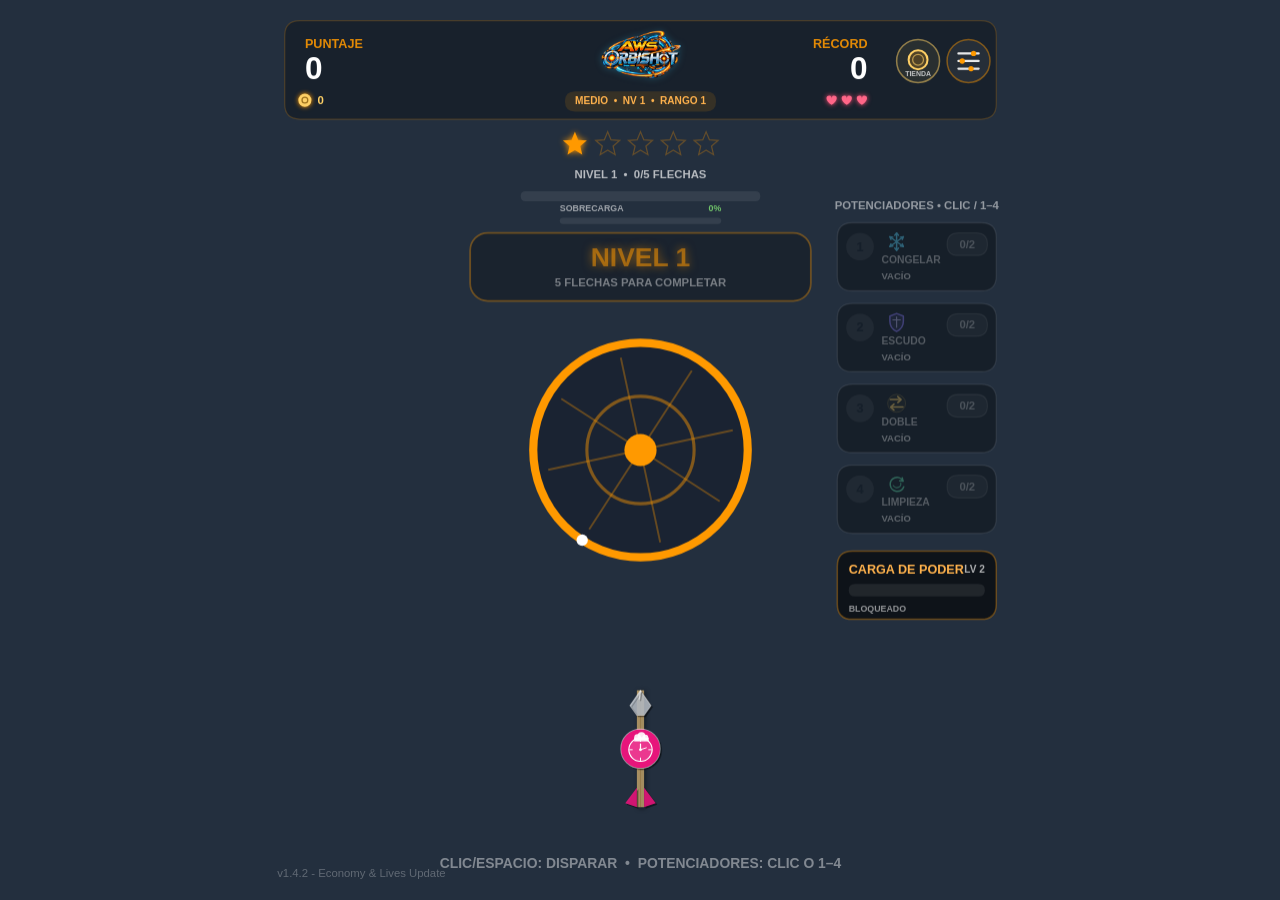
<file: AWS-Game/index.html>
<!DOCTYPE html>
<html lang="es">
<head>
  <meta charset="UTF-8"/>
  <meta http-equiv="Cache-Control" content="no-store, no-cache, must-revalidate"/>
  <meta http-equiv="Pragma" content="no-cache"/>
  <meta http-equiv="Expires" content="0"/>
  <meta name="viewport" content="width=device-width, initial-scale=1.0, viewport-fit=cover"/>
  <title>AWS ORBISHOT</title>
  <link rel="icon" type="image/png" href="assets/branding/aws-orbishot-logo.png"/>
  <link rel="stylesheet" href="style.css?build=v142-economy-r5"/>
  <style>
    html, body {
      width: 100%;
      height: 100%;
      overflow: hidden;
      overscroll-behavior: none;
      -webkit-text-size-adjust: 100%;
      background: #232F3E;
    }
    #gameWrapper {
      overflow: hidden;
      touch-action: none;
      background: #232F3E;
      padding: env(safe-area-inset-top) env(safe-area-inset-right)
               env(safe-area-inset-bottom) env(safe-area-inset-left);
    }
    .gameover-brand {
      display: flex;
      align-items: center;
      gap: 8px;
      margin-bottom: -10px;
      color: rgba(255,255,255,.58);
      font-size: 10px;
      font-weight: bold;
      letter-spacing: .1em;
    }
    .gameover-brand img { width: 54px; height: 42px; object-fit: contain; }
    .settings-volume-row {
      display: grid;
      grid-template-columns: minmax(128px, 1fr) minmax(120px, 1.25fr) 44px;
      align-items: center;
      gap: 10px;
      padding: 8px 0;
    }
    .settings-volume-label {
      color: rgba(255,255,255,.86);
      font-size: 13px;
      font-weight: 600;
    }
    .settings-volume-value {
      color: #FFB347;
      font-size: 12px;
      font-weight: 800;
      text-align: right;
      font-variant-numeric: tabular-nums;
    }
    .settings-volume-row input[type="range"] {
      width: 100%;
      accent-color: #FF9900;
      cursor: pointer;
    }
    @media (max-width: 520px), (max-height: 700px) {
      .settings-volume-row {
        grid-template-columns: 1fr 1.1fr 40px;
        gap: 8px;
      }
    }
    @media (max-width: 520px), (max-height: 700px) {
      #gameOverCard, #settingsCard, #shopCard {
        max-height: calc(100% - 16px);
        overflow-y: auto;
      }
    }
  </style>
</head>
<body>
<div id="gameWrapper">

  <canvas id="gameCanvas" width="600" height="700">
    Tu navegador no soporta HTML5 Canvas.
  </canvas>

  <!-- Game Over -->
  <div id="gameOverOverlay" role="dialog" aria-modal="true" aria-labelledby="gameOverTitle">
    <div id="gameOverCard">
      <div class="gameover-brand">
        <img src="assets/branding/aws-orbishot-logo.png" alt=""/>
        <span>AWS ORBISHOT</span>
      </div>
      <h1 id="gameOverTitle">Fin de la partida</h1>
      <div class="gameover-scores">
        <div class="gameover-score-item">
          <span class="gameover-label">Tu puntaje</span>
          <span id="finalScore" class="gameover-value">0</span>
        </div>
        <div class="gameover-score-item">
          <span class="gameover-label">Récord</span>
          <span id="finalHighScore" class="gameover-value">0</span>
        </div>
      </div>
      <div class="gameover-level">Nivel alcanzado: <strong id="finalLevel">1</strong></div>
      <div class="gameover-economy">
        <span>🪙 <strong id="finalCoins">0</strong> monedas</span>
        <span>♥ Capacidad <strong id="finalMaxLives">3</strong></span>
      </div>
      <button id="playAgainBtn" type="button">Jugar de nuevo</button>
    </div>
  </div>

  <!-- Settings -->
  <div id="settingsOverlay" role="dialog" aria-modal="true" aria-labelledby="settingsTitle">
    <div id="settingsCard">
      <h2 id="settingsTitle" class="settings-title-with-icon">
        <img src="assets/ui/settings-gear.svg" alt="" aria-hidden="true"/>
        <span>AWS ORBISHOT · Configuración</span>
      </h2>
      <div class="settings-section">
        <p class="settings-label">Dificultad</p>
        <div id="difficultyPicker">
          <button class="diff-btn" data-diff="easy">
            <span class="diff-icon"><img src="assets/ui/difficulty-easy.svg" alt="" aria-hidden="true"/></span>
            <span class="diff-name">Fácil</span>
            <span class="diff-desc">Empieza tranquilo… el disco aprende</span>
          </button>
          <button class="diff-btn" data-diff="medium">
            <span class="diff-icon"><img src="assets/ui/difficulty-medium.svg" alt="" aria-hidden="true"/></span>
            <span class="diff-name">Medio</span>
            <span class="diff-desc">Inversiones que se vuelven más frecuentes</span>
          </button>
          <button class="diff-btn" data-diff="hard">
            <span class="diff-icon"><img src="assets/ui/difficulty-hard.svg" alt="" aria-hidden="true"/></span>
            <span class="diff-name">Difícil</span>
            <span class="diff-desc">Caos creciente. Cada flecha cuenta</span>
          </button>
        </div>
        <p class="settings-inline-note">Cambiar dificultad inicia una run nueva; las demás opciones se aplican sin reiniciar.</p>
      </div>
      <div class="settings-section">
        <p class="settings-label">Opciones</p>
        <div class="settings-toggle-row">
          <span class="settings-toggle-label"><img src="assets/ui/option-sound.svg" alt="" aria-hidden="true"/>Efectos de sonido</span>
          <button id="soundToggle" class="toggle-btn on" aria-pressed="true"></button>
        </div>
        <div class="settings-toggle-row">
          <span class="settings-toggle-label"><img src="assets/ui/option-music.svg" alt="" aria-hidden="true"/>Música dinámica</span>
          <button id="musicToggle" class="toggle-btn on" aria-pressed="true"></button>
        </div>
        <div class="settings-volume-row">
          <label class="settings-volume-label" for="soundVolume">Volumen de efectos</label>
          <input id="soundVolume" type="range" min="0" max="100" step="1" value="100" aria-label="Volumen de efectos de sonido"/>
          <span id="soundVolumeValue" class="settings-volume-value">100%</span>
        </div>
        <div class="settings-volume-row">
          <label class="settings-volume-label" for="musicVolume">Volumen de música</label>
          <input id="musicVolume" type="range" min="0" max="100" step="1" value="100" aria-label="Volumen de música"/>
          <span id="musicVolumeValue" class="settings-volume-value">100%</span>
        </div>
        <div class="settings-toggle-row">
          <span class="settings-toggle-label"><img src="assets/ui/option-combo.svg" alt="" aria-hidden="true"/>Multiplicador de combo</span>
          <button id="comboToggle" class="toggle-btn on" aria-pressed="true"></button>
        </div>
        <div class="settings-toggle-row">
          <span class="settings-toggle-label"><img src="assets/ui/option-fx.svg" alt="" aria-hidden="true"/>Efectos visuales</span>
          <button id="fxToggle" class="toggle-btn on" aria-pressed="true"></button>
        </div>
      </div>

      <div class="settings-section stats-section">
        <p class="settings-label">Estadísticas locales</p>
        <div class="stats-grid">
          <div class="stat-card"><span id="gamesPlayedStat" class="stat-value">0</span><span class="stat-name">Partidas</span></div>
          <div class="stat-card"><span id="accuracyStat" class="stat-value">0%</span><span class="stat-name">Precisión</span></div>
          <div class="stat-card"><span id="perfectShotsStat" class="stat-value">0</span><span class="stat-name">Perfectos</span></div>
          <div class="stat-card"><span id="bestComboStat" class="stat-value">×1</span><span class="stat-name">Mejor combo</span></div>
          <div class="stat-card"><span id="bestLevelStat" class="stat-value">1</span><span class="stat-name">Mejor nivel</span></div>
          <div class="stat-card"><span id="levelsCompletedStat" class="stat-value">0</span><span class="stat-name">Niveles</span></div>
          <div class="stat-card"><span id="powerUpsCollectedStat" class="stat-value">0</span><span class="stat-name">Potenciadores</span></div>
          <div class="stat-card"><span id="shieldSavesStat" class="stat-value">0</span><span class="stat-name">Bloqueos del escudo</span></div>
          <div class="stat-card"><span id="bossesDefeatedStat" class="stat-value">0</span><span class="stat-name">Jefes</span></div>
          <div class="stat-card"><span id="bestBossRankStat" class="stat-value">—</span><span class="stat-name">Mejor rango de jefe</span></div>
        </div>
      </div>
      <div class="settings-actions">
        <button id="settingsApplyBtn" type="button">Aplicar cambios</button>
        <button id="settingsCloseBtn" type="button" class="btn-secondary">Cerrar</button>
      </div>
      <p id="versionLabel" class="version-label"></p>
    </div>
  </div>

  <!-- Shop -->
  <div id="shopOverlay" role="dialog" aria-modal="true" aria-labelledby="shopTitle">
    <div id="shopCard">
      <div class="shop-header">
        <div>
          <span class="shop-kicker">Economía de la run</span>
          <h2 id="shopTitle">Tienda</h2>
        </div>
        <span id="shopCoinBalance" class="shop-coin-balance">🪙 0</span>
      </div>

      <div class="shop-life-summary">
        <div>
          <span class="shop-summary-label">Vidas de esta run</span>
          <strong id="shopLivesValue">3 / 3</strong>
        </div>
        <span id="shopMessage" class="shop-message" aria-live="polite"></span>
      </div>

      <section class="shop-group" aria-labelledby="shopLivesHeading">
        <div class="shop-group-heading">
          <span id="shopLivesHeading">Vidas</span>
          <small>Recupera o amplía tu margen</small>
        </div>
        <div class="shop-grid shop-grid-lives">
          <button id="buyLifeBtn" class="shop-item shop-life-item" type="button">
            <span class="shop-item-icon">♥</span>
            <span class="shop-item-copy"><strong>Recargar vida</strong><small>+1 corazón de esta run</small></span>
            <span id="buyLifeCost" class="shop-item-cost">🪙 20</span>
          </button>
          <button id="upgradeLivesBtn" class="shop-item shop-life-item" type="button">
            <span class="shop-item-icon">♥+</span>
            <span class="shop-item-copy"><strong>Ampliar capacidad</strong><small>Mejora permanente +1</small></span>
            <span id="upgradeLivesCost" class="shop-item-cost">🪙 60</span>
          </button>
        </div>
      </section>

      <section class="shop-group" aria-labelledby="shopPowerHeading">
        <div class="shop-group-heading">
          <span id="shopPowerHeading">Potenciadores</span>
          <small>Se entregan a la run actual</small>
        </div>
        <div class="shop-grid shop-grid-power">
          <button class="shop-item shop-power" data-shop-power="freeze" type="button">
            <span class="shop-item-icon"><img src="assets/ui/power-freeze.svg" alt="" aria-hidden="true"/></span>
            <span class="shop-item-copy"><strong>Congelar +1</strong><small>Una carga de Freeze</small></span>
            <span class="shop-item-cost">🪙 12</span>
          </button>
          <button class="shop-item shop-power" data-shop-power="shield" type="button">
            <span class="shop-item-icon"><img src="assets/ui/power-shield.svg" alt="" aria-hidden="true"/></span>
            <span class="shop-item-copy"><strong>Escudo +1</strong><small>Una carga de Shield</small></span>
            <span class="shop-item-cost">🪙 14</span>
          </button>
          <button class="shop-item shop-power" data-shop-power="double" type="button">
            <span class="shop-item-icon"><img src="assets/ui/power-double.svg" alt="" aria-hidden="true"/></span>
            <span class="shop-item-copy"><strong>Doble +1</strong><small>Una carga de Double</small></span>
            <span class="shop-item-cost">🪙 16</span>
          </button>
          <button class="shop-item shop-power" data-shop-power="cleanup" type="button">
            <span class="shop-item-icon"><img src="assets/ui/power-cleanup.svg" alt="" aria-hidden="true"/></span>
            <span class="shop-item-copy"><strong>Limpieza +1</strong><small>Una carga de Cleanup</small></span>
            <span class="shop-item-cost">🪙 18</span>
          </button>
        </div>
      </section>


      <section class="shop-group" aria-labelledby="shopCapacityHeading">
        <div class="shop-group-heading">
          <span id="shopCapacityHeading">Capacidad de potenciadores</span>
          <small>Mejoras permanentes</small>
        </div>
        <div class="shop-grid shop-grid-capacity">
          <button class="shop-item shop-capacity" data-shop-capacity="freeze" type="button">
            <span class="shop-item-icon"><img src="assets/ui/power-freeze.svg" alt="" aria-hidden="true"/></span>
            <span class="shop-item-copy"><strong>Capacidad Congelar</strong><small data-capacity-label="freeze">x2 → x3</small></span>
            <span class="shop-item-cost" data-capacity-cost="freeze">🪙 25</span>
          </button>
          <button class="shop-item shop-capacity" data-shop-capacity="shield" type="button">
            <span class="shop-item-icon"><img src="assets/ui/power-shield.svg" alt="" aria-hidden="true"/></span>
            <span class="shop-item-copy"><strong>Capacidad Escudo</strong><small data-capacity-label="shield">x2 → x3</small></span>
            <span class="shop-item-cost" data-capacity-cost="shield">🪙 25</span>
          </button>
          <button class="shop-item shop-capacity" data-shop-capacity="double" type="button">
            <span class="shop-item-icon"><img src="assets/ui/power-double.svg" alt="" aria-hidden="true"/></span>
            <span class="shop-item-copy"><strong>Capacidad Doble</strong><small data-capacity-label="double">x2 → x3</small></span>
            <span class="shop-item-cost" data-capacity-cost="double">🪙 25</span>
          </button>
          <button class="shop-item shop-capacity" data-shop-capacity="cleanup" type="button">
            <span class="shop-item-icon"><img src="assets/ui/power-cleanup.svg" alt="" aria-hidden="true"/></span>
            <span class="shop-item-copy"><strong>Capacidad Limpieza</strong><small data-capacity-label="cleanup">x2 → x3</small></span>
            <span class="shop-item-cost" data-capacity-cost="cleanup">🪙 25</span>
          </button>
        </div>
      </section>

      <p class="shop-note">v1.4.2 amplía vidas de 3 a 5 y cada potenciador de x2 a x5. Ambos sistemas quedan preparados para futuras expansiones.</p>
      <button id="shopCloseBtn" class="shop-close-btn" type="button">Cerrar tienda</button>
    </div>
  </div>

</div>
<script type="module" src="main.js?build=v142-economy-r5"></script>
</body>
</html>
</file>
<file: AWS-Game/style.css>
/* ============================================================
   style.css — AWS Arcade Game — Responsive limpio
   ============================================================ */

*, *::before, *::after { box-sizing: border-box; margin: 0; padding: 0; }

html, body {
  width: 100%; height: 100%;
  background: #0d1117;
  overflow: hidden;
  font-family: "Amazon Ember", Arial, sans-serif;
}

/* El wrapper ocupa exactamente el viewport y centra el canvas */
#gameWrapper {
  position: fixed;
  inset: 0;
  display: flex;
  justify-content: center;
  align-items: center;
  background: #0d1117;
}

/* El canvas se dimensiona por JS; sin bordes DOM */
#gameCanvas {
  display: block;
  /* Sin border — el borde lo dibuja el renderer dentro del canvas */
  touch-action: none;
  cursor: default;
}

/* ── Overlays DOM (Game Over y Settings) — siguen al canvas vía JS ─────────── */
/* Se posicionan sobre #gameWrapper con inset calculado en JS */
#gameOverOverlay,
#settingsOverlay,
#shopOverlay {
  display: none;
  position: fixed;
  background: rgba(35,47,62,.92);
  z-index: 200;
  justify-content: center;
  align-items: center;
}
#gameOverOverlay.visible,
#settingsOverlay.visible,
#shopOverlay.visible { display: flex; }

#gameOverCard,
#settingsCard,
#shopCard {
  background: #1a2332;
  border: 2px solid #FF9900;
  border-radius: 10px;
  padding: 36px 44px;
  display: flex; flex-direction: column;
  align-items: center; gap: 24px;
  box-shadow: 0 8px 32px rgba(0,0,0,.7);
  color: #fff;
  font-family: "Amazon Ember", Arial, sans-serif;
}

#gameOverTitle {
  font-size: 34px; font-weight: bold;
  color: #FF9900; text-transform: uppercase;
}
.gameover-scores { display: flex; gap: 40px; }
.gameover-score-item { display: flex; flex-direction: column; align-items: center; gap: 4px; }
.gameover-label { font-size: 11px; font-weight: bold; text-transform: uppercase; color: #FF9900; opacity:.8; letter-spacing:.08em; }
.gameover-value { font-size: 38px; font-weight: bold; }

#playAgainBtn {
  background: #FF9900; color: #232F3E;
  border: none; border-radius: 4px;
  padding: 12px 36px;
  font-family: "Amazon Ember", Arial, sans-serif;
  font-size: 16px; font-weight: bold;
  cursor: pointer; transition: background .15s, transform .1s;
}
#playAgainBtn:hover  { background: #e68a00; }
#playAgainBtn:active { transform: scale(.97); }

/* Settings card */
#settingsCard { min-width: 300px; max-height: 90vh; overflow-y: auto; }
#settingsTitle { font-size: 20px; font-weight: bold; color: #FF9900; }
.settings-section { width: 100%; display: flex; flex-direction: column; gap: 10px; }
.settings-label { font-size: 11px; font-weight: bold; text-transform: uppercase;
  letter-spacing:.1em; color: rgba(255,255,255,.5); }

#difficultyPicker { display: flex; flex-direction: column; gap: 8px; }
.diff-btn {
  display: grid; grid-template-columns: 32px 1fr; grid-template-rows: auto auto;
  column-gap: 10px; align-items: center;
  background: rgba(255,255,255,.05);
  border: 1.5px solid rgba(255,153,0,.25); border-radius: 8px;
  padding: 10px 14px; cursor: pointer; text-align: left;
  transition: background .15s, border-color .15s;
  color: #fff; font-family: "Amazon Ember", Arial, sans-serif;
}
.diff-btn:hover    { background: rgba(255,153,0,.1); border-color: rgba(255,153,0,.6); }
.diff-btn.selected { background: rgba(255,153,0,.18); border-color: #FF9900;
  box-shadow: 0 0 0 2px rgba(255,153,0,.25); }
.diff-icon {
  grid-row: 1/3;
  width: 25px;
  height: 25px;
  display: grid;
  place-items: center;
  justify-self: center;
}
.diff-icon img {
  width: 24px;
  height: 24px;
  display: block;
}
.diff-name  { font-size: 14px; font-weight: bold; }
.diff-desc  { font-size: 11px; color: rgba(255,255,255,.5); margin-top: 1px; }

.settings-toggle-row { display: flex; justify-content: space-between; align-items: center; padding: 4px 0; }
.settings-toggle-label {
  display: inline-flex;
  align-items: center;
  gap: 8px;
  font-size: 14px;
  color: rgba(255,255,255,.85);
}
.settings-toggle-label img {
  width: 18px;
  height: 18px;
  display: block;
  flex: 0 0 auto;
  opacity: .92;
}
.toggle-btn {
  position: relative; width: 44px; height: 24px;
  background: rgba(255,255,255,.15); border: none; border-radius: 12px; cursor: pointer;
  transition: background .2s;
}
.toggle-btn.on { background: #FF9900; }
.toggle-btn::after {
  content: ""; position: absolute; top: 3px; left: 3px;
  width: 18px; height: 18px; background: #fff; border-radius: 50%;
  transition: transform .2s;
}
.toggle-btn.on::after { transform: translateX(20px); }

.settings-actions { width: 100%; display: flex; flex-direction: column; gap: 10px; }
#settingsApplyBtn {
  background: #FF9900; color: #232F3E; border: none; border-radius: 4px; padding: 11px;
  font-family: "Amazon Ember", Arial, sans-serif; font-size: 15px; font-weight: bold;
  cursor: pointer; transition: background .15s;
}
#settingsApplyBtn:hover { background: #e68a00; }
.btn-secondary {
  background: transparent; color: rgba(255,255,255,.6);
  border: 1.5px solid rgba(255,255,255,.2); border-radius: 4px; padding: 10px;
  font-family: "Amazon Ember", Arial, sans-serif; font-size: 14px; cursor: pointer;
  transition: color .15s, border-color .15s;
}
.btn-secondary:hover { color: #fff; border-color: rgba(255,255,255,.5); }

/* Ajustes para pantallas pequeñas: los modales nunca se salen del canvas. */
#gameOverCard,
#settingsCard,
#shopCard {
  max-width: calc(100% - 28px);
}

@media (max-width: 520px), (max-height: 700px) {
  #gameOverCard,
  #settingsCard,
  #shopCard {
    padding: 22px 24px;
    gap: 16px;
  }

  #gameOverTitle { font-size: 27px; }
  .gameover-value { font-size: 31px; }
  #settingsCard { min-width: min(300px, calc(100% - 28px)); }
}

/* ── v1.1.0: estadísticas y versión ─────────────────────────────────────── */
.stats-grid {
  display: grid;
  grid-template-columns: repeat(2, minmax(0, 1fr));
  gap: 8px;
}
.stat-card {
  background: rgba(255,255,255,.045);
  border: 1px solid rgba(255,153,0,.16);
  border-radius: 8px;
  padding: 9px 10px;
  display: flex;
  flex-direction: column;
  align-items: center;
  gap: 2px;
}
.stat-value {
  color: #fff;
  font-size: 18px;
  font-weight: bold;
}
.stat-name {
  color: rgba(255,255,255,.48);
  font-size: 9px;
  text-transform: uppercase;
  letter-spacing: .07em;
}
.version-label {
  color: rgba(255,255,255,.34);
  font-size: 10px;
  text-align: center;
  margin-top: -8px;
}

/* ── v1.2.0: Level Update ──────────────────────────────────────────────── */
.gameover-level {
  margin-top: -8px;
  padding: 7px 14px;
  border-radius: 999px;
  border: 1px solid rgba(255,153,0,.28);
  background: rgba(255,153,0,.08);
  color: rgba(255,255,255,.72);
  font-size: 12px;
}
.gameover-level strong {
  color: #FFB24D;
  font-size: 14px;
}

/* ── v1.4.2: Economy & Lives Update ─────────────────────────────────────── */
.gameover-economy {
  display: flex;
  gap: 14px;
  flex-wrap: wrap;
  justify-content: center;
  margin-top: -8px;
  color: rgba(255,255,255,.72);
  font-size: 12px;
}
.gameover-economy strong { color: #FFD166; }

.shop-header {
  width: 100%;
  display: flex;
  align-items: center;
  justify-content: space-between;
  gap: 18px;
}
.shop-kicker {
  display: block;
  margin-bottom: 3px;
  color: rgba(255,255,255,.42);
  font-size: 9px;
  font-weight: 800;
  letter-spacing: .12em;
  text-transform: uppercase;
}
#shopTitle {
  color: #FF9900;
  font-size: 24px;
  line-height: 1;
}
#shopCard {
  width: min(530px, calc(100% - 24px));
  max-height: calc(100% - 24px);
  overflow-y: auto;
  align-items: stretch;
  gap: 14px;
  padding: 24px 26px;
  border-color: rgba(255,153,0,.78);
  background:
    radial-gradient(circle at 100% 0%, rgba(54,197,240,.08), transparent 34%),
    #151e2b;
}
.shop-coin-balance {
  flex: 0 0 auto;
  padding: 7px 11px;
  border: 1px solid rgba(255,209,102,.25);
  border-radius: 999px;
  background: rgba(255,209,102,.07);
  color: #FFD166;
  font-size: 15px;
  font-weight: 900;
  font-variant-numeric: tabular-nums;
}
.shop-life-summary {
  display: flex;
  align-items: center;
  justify-content: space-between;
  gap: 12px;
  padding: 10px 12px;
  border: 1px solid rgba(255,105,135,.24);
  border-radius: 10px;
  background: rgba(255,105,135,.055);
}
.shop-life-summary > div { display: flex; flex-direction: column; gap: 2px; }
.shop-summary-label {
  color: rgba(255,255,255,.52);
  font-size: 9px;
  text-transform: uppercase;
  letter-spacing: .08em;
}
#shopLivesValue { color: #FF8AA5; font-size: 17px; }
.shop-message {
  max-width: 230px;
  text-align: right;
  color: rgba(255,255,255,.62);
  font-size: 10px;
  line-height: 1.3;
}
.shop-message.ok { color: #72C66B; }
.shop-message.error { color: #FF8A8A; }
.shop-group { display: flex; flex-direction: column; gap: 7px; }
.shop-group-heading {
  display: flex;
  align-items: baseline;
  justify-content: space-between;
  gap: 12px;
  padding: 0 2px;
}
.shop-group-heading > span {
  color: rgba(255,255,255,.78);
  font-size: 10px;
  font-weight: 900;
  letter-spacing: .10em;
  text-transform: uppercase;
}
.shop-group-heading small { color: rgba(255,255,255,.32); font-size: 9px; }
.shop-grid {
  display: grid;
  grid-template-columns: repeat(2, minmax(0, 1fr));
  gap: 7px;
}
.shop-item {
  min-width: 0;
  min-height: 58px;
  display: grid;
  grid-template-columns: 38px minmax(0, 1fr) auto;
  align-items: center;
  gap: 8px;
  padding: 7px 9px;
  border-radius: 9px;
  border: 1px solid rgba(255,153,0,.20);
  background: rgba(255,255,255,.035);
  color: #fff;
  text-align: left;
  font-family: "Amazon Ember", Arial, sans-serif;
  cursor: pointer;
  transition: border-color .15s, background .15s, transform .08s, opacity .15s;
}
.shop-item:hover:not(:disabled) {
  border-color: rgba(255,153,0,.72);
  background: rgba(255,153,0,.085);
}
.shop-item:active:not(:disabled) { transform: scale(.985); }
.shop-item:disabled { opacity: .36; cursor: not-allowed; }
.shop-item-icon {
  width: 38px;
  height: 38px;
  border-radius: 9px;
  display: grid;
  place-items: center;
  color: #FFD166;
  border: 1px solid rgba(255,209,102,.24);
  background: rgba(255,209,102,.065);
  font-size: 11px;
  font-weight: 900;
}
.shop-life-item .shop-item-icon {
  color: #FF7799;
  border-color: rgba(255,119,153,.28);
  background: rgba(255,119,153,.07);
}
.shop-item-copy { min-width: 0; display: flex; flex-direction: column; gap: 2px; }
.shop-item-copy strong {
  overflow: hidden;
  text-overflow: ellipsis;
  white-space: nowrap;
  font-size: 10.5px;
}
.shop-item-copy small {
  overflow: hidden;
  text-overflow: ellipsis;
  white-space: nowrap;
  color: rgba(255,255,255,.38);
  font-size: 8.5px;
}
.shop-item-cost {
  justify-self: end;
  color: #FFD166;
  font-size: 9px;
  font-weight: 900;
  white-space: nowrap;
}
.shop-note {
  color: rgba(255,255,255,.32);
  font-size: 8.5px;
  line-height: 1.35;
  text-align: center;
}
.shop-close-btn {
  width: 100%;
  padding: 10px 14px;
  border-radius: 7px;
  border: 1px solid rgba(255,255,255,.18);
  background: rgba(255,255,255,.035);
  color: rgba(255,255,255,.72);
  font: 700 12px "Amazon Ember", Arial, sans-serif;
  cursor: pointer;
}
.shop-close-btn:hover { border-color: rgba(255,153,0,.55); color: #fff; }

@media (max-width: 520px), (max-height: 700px) {
  #shopCard {
    width: calc(100% - 18px);
    padding: 17px 16px;
    gap: 11px;
  }
  #shopTitle { font-size: 21px; }
  .shop-grid { gap: 6px; }
  .shop-item {
    grid-template-columns: 34px minmax(0, 1fr);
    min-height: 54px;
    padding: 6px 7px;
  }
  .shop-item-icon { width: 34px; height: 34px; font-size: 10px; }
  .shop-item-cost {
    grid-column: 2;
    justify-self: start;
    margin-top: -1px;
    font-size: 8.5px;
  }
  .shop-item-copy small { display: none; }
  .shop-life-summary { align-items: center; }
  .shop-message { max-width: 145px; }
  .shop-group-heading small { display: none; }
}
.settings-inline-note {
  color: rgba(255,255,255,.38);
  font-size: 9px;
  line-height: 1.35;
}


/* ── v1.4.2 r4: scrollbars y capacidad de inventario ───────────────────── */
#settingsCard,
#shopCard {
  scrollbar-width: thin;
  scrollbar-color: rgba(255,153,0,.82) rgba(7,12,19,.72);
  scrollbar-gutter: stable;
}

#settingsCard::-webkit-scrollbar,
#shopCard::-webkit-scrollbar {
  width: 9px;
}

#settingsCard::-webkit-scrollbar-track,
#shopCard::-webkit-scrollbar-track {
  margin: 8px 0;
  border-radius: 999px;
  background: rgba(7,12,19,.72);
  border: 1px solid rgba(255,255,255,.045);
}

#settingsCard::-webkit-scrollbar-thumb,
#shopCard::-webkit-scrollbar-thumb {
  border: 2px solid rgba(7,12,19,.72);
  border-radius: 999px;
  background: linear-gradient(180deg, #FFB24D, #E68500);
  box-shadow: 0 0 7px rgba(255,153,0,.34);
}

#settingsCard::-webkit-scrollbar-thumb:hover,
#shopCard::-webkit-scrollbar-thumb:hover {
  background: linear-gradient(180deg, #FFD166, #FF9900);
  box-shadow: 0 0 10px rgba(255,153,0,.52);
}

.shop-capacity {
  border-color: rgba(54,197,240,.20);
}
.shop-capacity:hover:not(:disabled) {
  border-color: rgba(54,197,240,.70);
  background: rgba(54,197,240,.075);
}
.shop-capacity .shop-item-icon {
  color: #72DCF6;
  border-color: rgba(54,197,240,.26);
  background: rgba(54,197,240,.07);
}
.shop-capacity .shop-item-copy small {
  color: rgba(114,220,246,.72);
  font-weight: 800;
}

@media (max-width: 520px), (max-height: 700px) {
  #settingsCard::-webkit-scrollbar,
  #shopCard::-webkit-scrollbar {
    width: 7px;
  }

  .shop-capacity .shop-item-copy small {
    display: block;
    font-size: 8px;
  }
}


/* ── v1.4.2 r5: iconografía SVG unificada ──────────────────────────────── */
.settings-title-with-icon {
  display: flex;
  align-items: center;
  gap: 9px;
  width: 100%;
}
.settings-title-with-icon img {
  width: 23px;
  height: 23px;
  flex: 0 0 auto;
}
.shop-item-icon {
  position: relative;
}
.shop-item-icon img {
  width: 25px;
  height: 25px;
  display: block;
  object-fit: contain;
}
.shop-capacity .shop-item-icon::after {
  content: "";
  position: absolute;
  right: 4px;
  bottom: 4px;
  width: 7px;
  height: 7px;
  border-right: 2px solid #72DCF6;
  border-top: 2px solid #72DCF6;
  transform: rotate(-45deg);
  opacity: .9;
}
@media (max-width: 520px), (max-height: 700px) {
  .settings-title-with-icon img { width: 21px; height: 21px; }
  .settings-toggle-label img { width: 17px; height: 17px; }
  .shop-item-icon img { width: 23px; height: 23px; }
}
</file>
